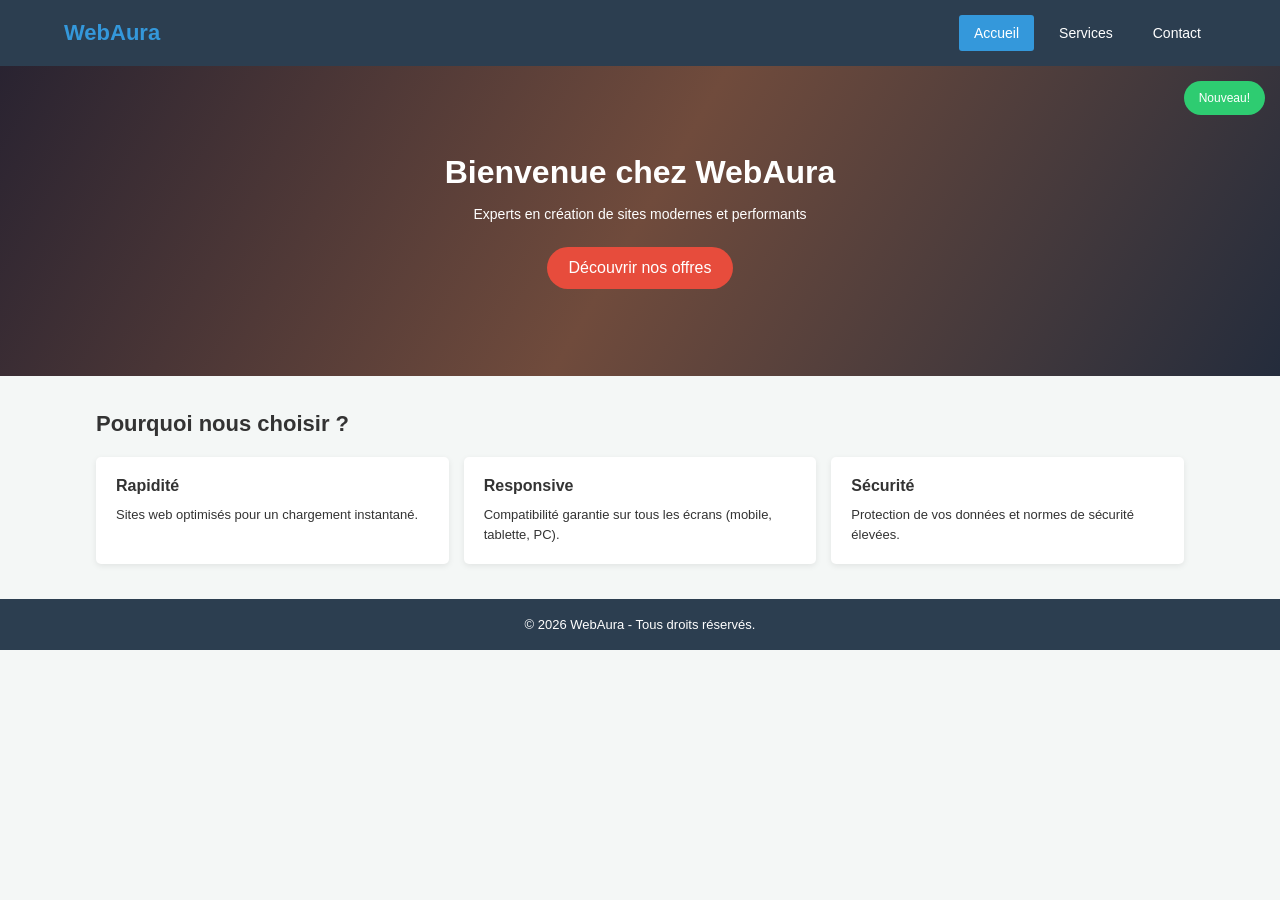
<file: index.html>
<html lang="fr">

<head>
<meta charset="UTF-8">
<meta name="viewport" content="width=device-width, initial-scale=1.0">
<title>Agence Web - Accueil</title>
<link rel="stylesheet" href="style.css">
</head>
<body>
<header class="header-fixed">
<div class="logo">WebAura</div>
<nav class="nav-flex">
<a href="index.html" class="active">Accueil</a>
<a href="services.html">Services</a>
<a href="contact.html">Contact</a>
</nav>
</header>
<section class="hero-section">
<div class="hero-overlay">
<h1>Bienvenue chez WebAura</h1>
<p>Experts en création de sites modernes et performants</p>
<a href="services.html" class="btn-hero">
                Découvrir nos offres
</a>
</div>
 <span class="badge-promo">Nouveau!</span>
</section>
<main class="main-container">
<h2>Pourquoi nous choisir ?</h2>
<div class="cards-flex-container">
<div class="card">
<h3> Rapidité</h3>
<p>Sites web optimisés pour un chargement instantané.</p>
</div>
<div class="card">
<h3> Responsive</h3>
<p>Compatibilité garantie sur tous les écrans (mobile, tablette, PC).</p>
</div>
<div class="card">
<h3> Sécurité</h3>
<p>Protection de vos données et normes de sécurité élevées.</p>
</div>
</div>
</main>
<footer>
<p>&copy; 2026 WebAura - Tous droits réservés.</p>
</footer>
</body>
</html>
</file>
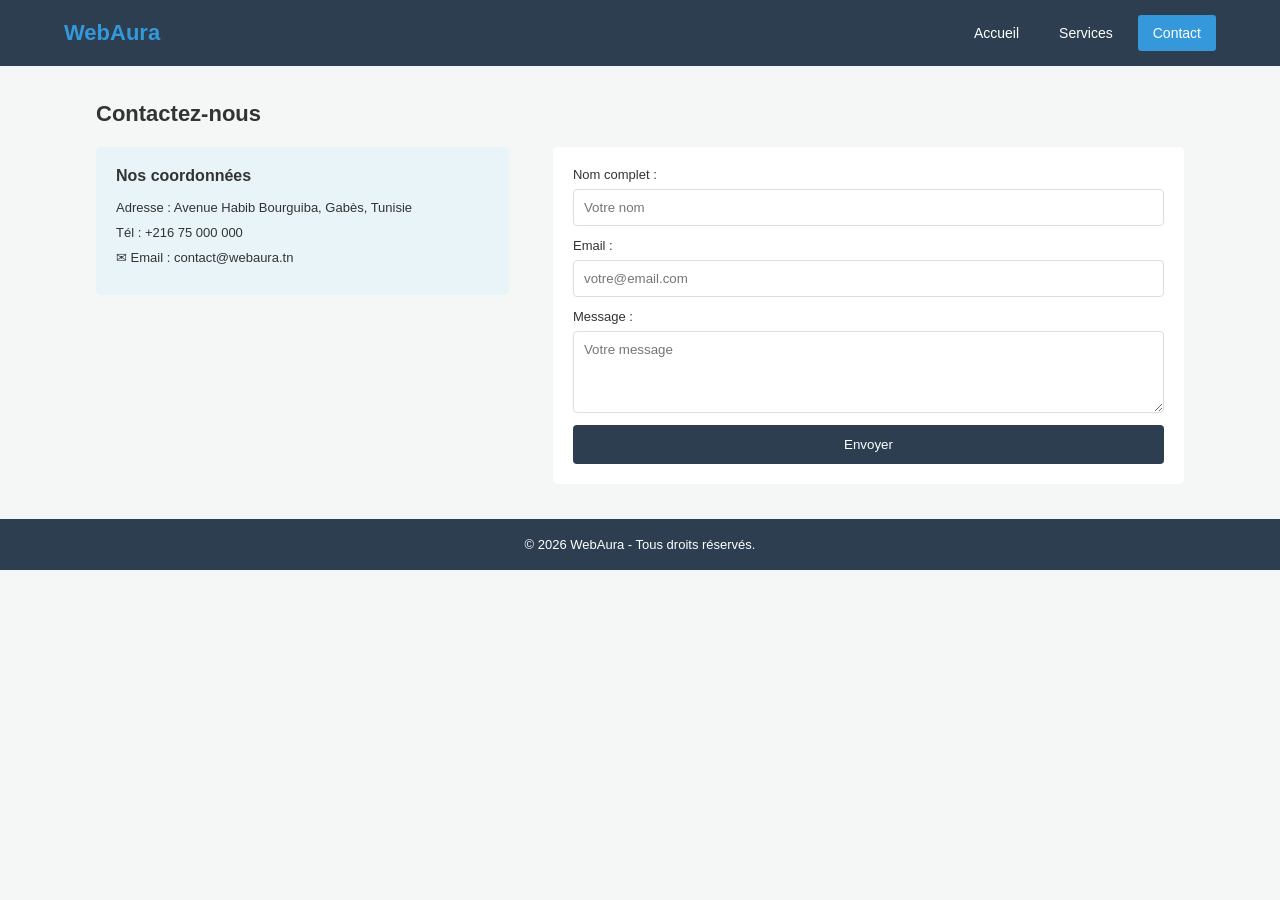
<file: contact.html>
<!DOCTYPE html>
<html lang="fr">

<head>
    <meta charset="UTF-8">
    <meta name="viewport" content="width=device-width, initial-scale=1.0">
    <title>Agence Web - Contact</title>
    <link rel="stylesheet" href="style.css">
</head>

<body>
<header class="header-fixed">
<div class="logo">WebAura</div>
<nav class="nav-flex">
<a href="index.html">Accueil</a>
<a href="services.html">Services</a>
<a href="contact.html" class="active">Contact</a>
</nav>
</header>
<main class="main-container">
<h2>Contactez-nous</h2>
<div class="contact-wrapper">
<div class="info-box-float">
<h3>Nos coordonnées</h3>
<p> Adresse : Avenue Habib Bourguiba, Gabès, Tunisie</p>
<p> Tél : +216 75 000 000</p>
<p>✉ Email : contact@webaura.tn</p>
</div>
<form class="form-flex">
<div class="form-group">
 <label for="nom">Nom complet :</label>
<input type="text" id="nom" required placeholder="Votre nom">
</div>
<div class="form-group">
<label for="email">Email :</label>
<input type="email" id="email" required placeholder="votre@email.com">
</div>
<div class="form-group">
<label for="message">Message :</label>
<textarea id="message" rows="4" placeholder="Votre message"></textarea>
</div>
 <button type="submit" class="btn-submit">
    Envoyer
  </button>
</form>
<div class="clear"></div>
 </div>
</main>
<footer>
<p>&copy; 2026 WebAura - Tous droits réservés.</p>
 </footer>
</body>
</html>
</file>
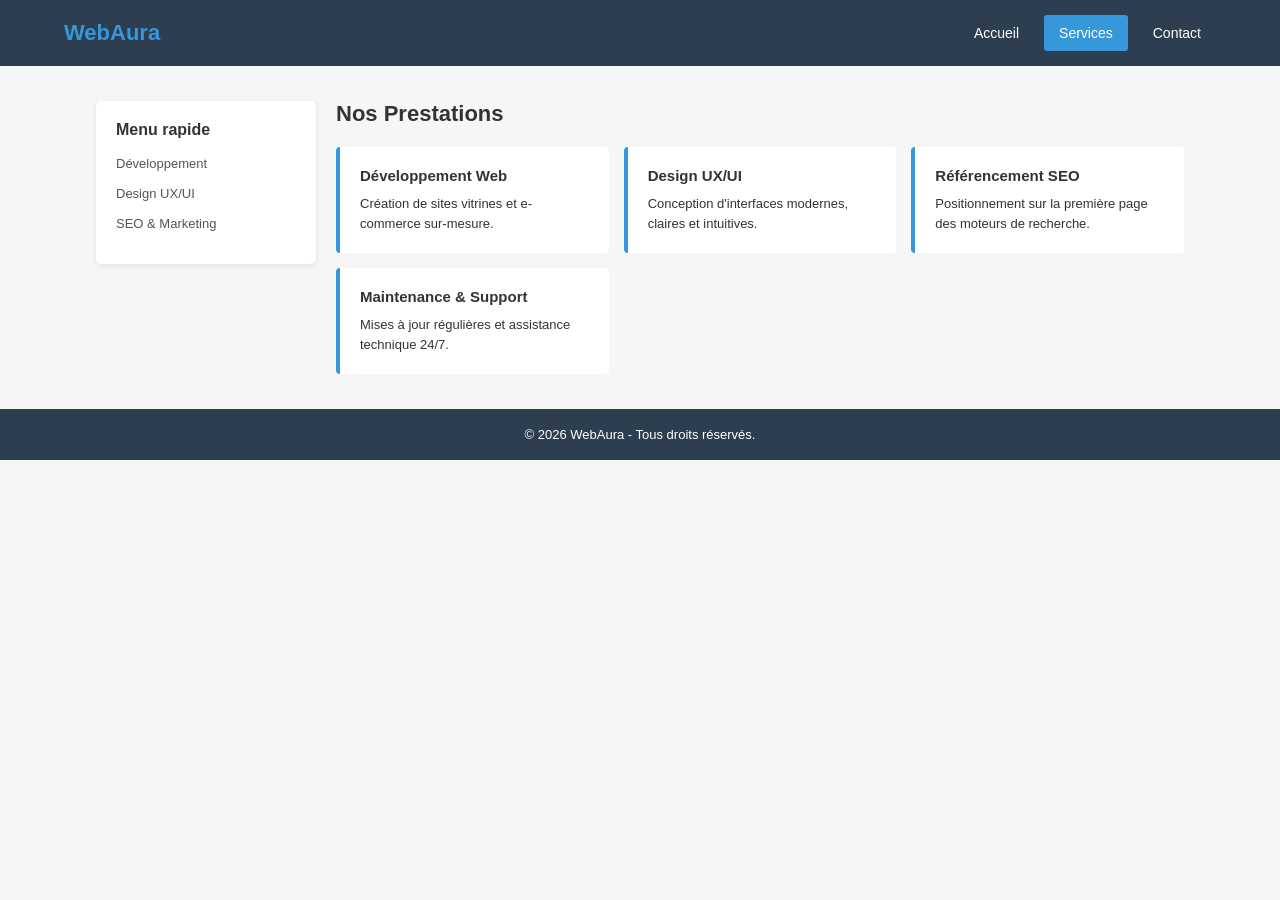
<file: services.html>
<!DOCTYPE html>
<html lang="fr">

<head>
    <meta charset="UTF-8">
    <meta name="viewport" content="width=device-width, initial-scale=1.0">
    <title>Agence Web - Services</title>
    <link rel="stylesheet" href="style.css">
</head>
<body>
<header class="header-fixed">
<div class="logo">WebAura</div>
 <nav class="nav-flex">
<a href="index.html">Accueil</a>
<a href="services.html" class="active">Services</a>
<a href="contact.html">Contact</a>
</nav>
</header>
<div class="layout-with-sidebar">
<aside class="sidebar-sticky">
<h3>Menu rapide</h3>
<ul>
<li><a href="#dev">Développement</a></li>
<li><a href="#design">Design UX/UI</a></li>
<li><a href="#seo">SEO & Marketing</a></li>
</ul>
</aside>
<section class="services-content">
 <h2>Nos Prestations</h2>
 <div class="services-grid">
<article id="dev" class="service-box">
 <h3>Développement Web</h3>
<p>Création de sites vitrines et e-commerce sur-mesure.</p>
</article>
 <article id="design" class="service-box">
 <h3>Design UX/UI</h3>
 <p>Conception d'interfaces modernes, claires et intuitives.</p>
</article>
<article id="seo" class="service-box">
 <h3>Référencement SEO</h3>
 <p>Positionnement sur la première page des moteurs de recherche.</p>
</article>
<article class="service-box">
<h3>Maintenance & Support</h3>
<p>Mises à jour régulières et assistance technique 24/7.</p>
</article>
</div>
</section>
</div>
    <footer>
        <p>&copy; 2026 WebAura - Tous droits réservés.</p>
    </footer>

</body>
</html>
</file>
<file: style.css>
*{
    margin: 0;
    padding:0;
    box-sizing: border-box;
}

body {
    font-family: Arial, sans-serif;
    background-color: #f4f7f6;
    color: #333;
}
.header-fixed {
    background-color: #2c3e50;
    padding: 15px 5%;
    display: flex;
    justify-content: space-between;
    align-items: center;
    position: sticky;
    top: 0;
    z-index: 100;
}

.logo {
    color: #3498db;
    font-size: 22px;
    font-weight: bold;
}

.nav-flex {
    display: flex;
    gap: 10px;
}

.nav-flex a {
    color: white;
    text-decoration: none;
    padding: 10px 15px;
    font-size: 14px;
}

.nav-flex a:hover,
.nav-flex .active {
    background-color: #3498db;
    border-radius: 3px;
}

/* ===== HERO SECTION ===== */
.hero-section {
    background: linear-gradient(
        120deg,
        #292331,
        #704b3c,
        #242c3c
    );

    min-height: 310px;
    position: relative;
    display: flex;
    justify-content: center;
    align-items: center;
    text-align: center;
    color: white;
}

.hero-overlay h1 {
    font-size: 32px;
    margin-bottom: 15px;
}

.hero-overlay p {
    font-size: 14px;
    margin-bottom: 25px;
}

.btn-hero {
    display: inline-block;
    background-color: #e74c3c;
    color: white;
    text-decoration: none;
    padding: 12px 22px;
    border-radius: 25px;
}

.btn-hero:hover {
    background-color: #c0392b;
}

/* ===== BADGE ===== */
.badge-promo {
    position: absolute;
    top: 15px;
    right: 15px;
    background-color: #2ecc71;
    color: white;
    padding: 10px 15px;
    border-radius: 20px;
    font-size: 12px;
}

/* ===== MAIN CONTAINER ===== */
.main-container {
    width: 85%;
    margin: 35px auto;
}

.main-container h2 {
    font-size: 22px;
    margin-bottom: 20px;
}

/* ===== CARDS FLEXBOX ===== */
.cards-flex-container {
    display: flex;
    gap: 15px;
}

.card {
    background-color: white;
    padding: 20px;
    border-radius: 5px;
    box-shadow: 0 2px 6px rgba(0,0,0,0.08);
    flex: 1;
}

.card h3 {
    font-size: 16px;
    margin-bottom: 10px;
}

.card p {
    font-size: 13px;
    line-height: 1.5;
}

/* ===== SERVICES PAGE ===== */
.layout-with-sidebar {
    width: 85%;
    margin: 35px auto;
    display: flex;
    align-items: flex-start;
    gap: 20px;
}

/* SIDEBAR */
.sidebar-sticky {
    width: 220px;
    background-color: white;
    padding: 20px;
    border-radius: 5px;
    box-shadow: 0 2px 6px rgba(0,0,0,0.08);
    position: sticky;
    top: 85px;
}

.sidebar-sticky h3 {
    font-size: 16px;
    margin-bottom: 15px;
}

.sidebar-sticky ul {
    list-style: none;
}

.sidebar-sticky li {
    margin-bottom: 12px;
}

.sidebar-sticky a {
    text-decoration: none;
    color: #555;
    font-size: 13px;
}

.sidebar-sticky a:hover {
    color: #3498db;
}

/* SERVICES GRID */
.services-content {
    flex: 1;
}

.services-content h2 {
    font-size: 22px;
    margin-bottom: 20px;
}

.services-grid {
    display: grid;
    grid-template-columns: repeat(3, 1fr);
    gap: 15px;
}

.service-box {
    background-color: white;
    padding: 20px;
    border-left: 4px solid #3498db;
    border-radius: 4px;
}

.service-box h3 {
    font-size: 15px;
    margin-bottom: 10px;
}

.service-box p {
    font-size: 13px;
    line-height: 1.5;
}

/* ===== CONTACT PAGE ===== */
.contact-wrapper {
    overflow: auto;
}

/* FLOAT */
.info-box-float {
    float: left;
    width: 38%;
    background-color: #e8f4f8;
    padding: 20px;
    border-radius: 5px;
}

.info-box-float h3 {
    font-size: 16px;
    margin-bottom: 15px;
}

.info-box-float p {
    font-size: 13px;
    margin-bottom: 10px;
}

/* FORM */
.form-flex {
    float: right;
    width: 58%;
    background-color: white;
    padding: 20px;
    border-radius: 5px;
    display: flex;
    flex-direction: column;
    gap: 12px;
}

.form-group {
    display: flex;
    flex-direction: column;
    gap: 7px;
}

.form-group label {
    font-size: 13px;
}

.form-group input,
.form-group textarea {
    width: 100%;
    padding: 10px;
    border: 1px solid #ddd;
    border-radius: 4px;
    font-family: Arial, sans-serif;
}

.btn-submit {
    background-color: #2c3e50;
    color: white;
    padding: 12px;
    border: none;
    border-radius: 4px;
    cursor: pointer;
}

.btn-submit:hover {
    background-color: #3498db;
}

/* CLEAR */
.clear {
    clear: both;
}

/* ===== FOOTER ===== */
footer {
    background-color: #2c3e50;
    color: white;
    text-align: center;
    padding: 18px;
    font-size: 13px;
    margin-top: 30px;
}

/* ===== RESPONSIVE ===== */
@media (max-width: 700px) {

    .header-fixed {
        flex-direction: column;
        gap: 12px;
    }

    .cards-flex-container {
        flex-direction: column;
    }

    .layout-with-sidebar {
        flex-direction: column;
    }

    .sidebar-sticky {
        width: 100%;
        position: static;
    }

    .services-grid {
        grid-template-columns: 1fr;
    }

    .info-box-float,
    .form-flex {
        float: none;
        width: 100%;
        margin-bottom: 15px;
    }
}
</file>
